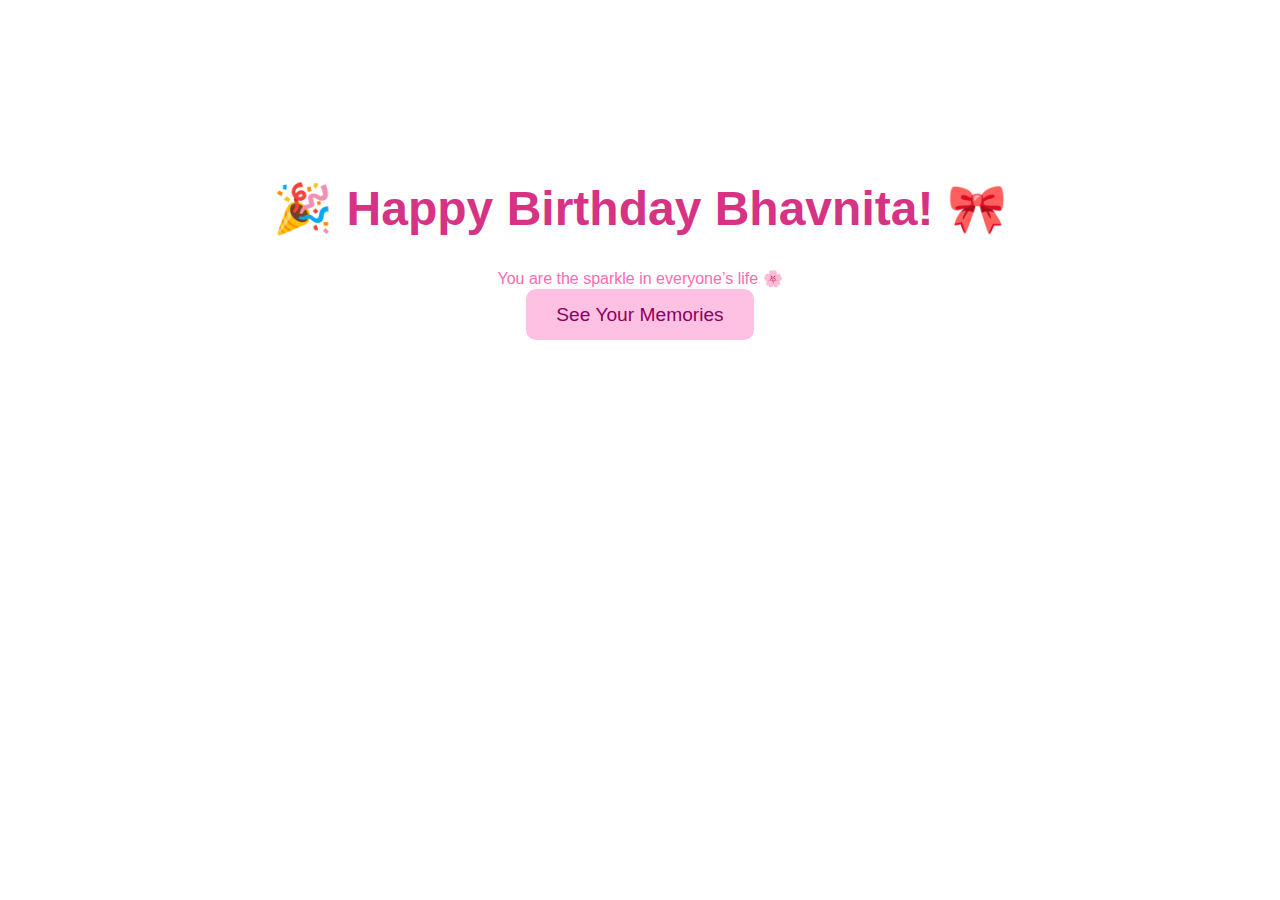
<file: index.html>
<!DOCTYPE html>
<html lang="en">
<head>
  <meta charset="UTF-8" />
  <meta name="viewport" content="width=device-width, initial-scale=1.0"/>
  <title>Happy Birthday Bhavnita!</title>
  <style>
    body {
      margin: 0;
      padding: 0;
      background: url('https://www.google.com/imgres?q=bows%20background%20aesthetic&imgurl=https%3A%2F%2Fgarden.spoonflower.com%2Fc%2F16288112%2Fp%2Ff%2Fm%2FGGUa9XEqJqvl8HM9TIr2gRrZRe52TpgnjJjRfJgHNW1SjP1LWswC%2FCoquette%2520Pink%2520Bow%2520Pattern.jpg&imgrefurl=https%3A%2F%2Fwww.spoonflower.com%2Fen%2Fshop%2Fbows-aesthetic&docid=6wb8nrFtlJszbM&tbnid=jSSyIvpbwo0G0M&vet=12ahUKEwj78uDRjOWOAxUmZWwGHYJII-oQM3oECCMQAA..i&w=294&h=294&hcb=2&ved=2ahUKEwj78uDRjOWOAxUmZWwGHYJII-oQM3oECCMQAA') repeat; 
      font-family: 'Comic Sans MS', cursive, sans-serif;
      color: #ff69b4;
      text-align: center;
      animation: fadeIn 2s ease-in;
    }
    h1 {
      font-size: 3em;
      margin-top: 20vh;
      color: #d63384;
      text-shadow: 2px 2px white;
    }
    .btn {
      margin-top: 30px;
      padding: 15px 30px;
      font-size: 1.2em;
      background-color: #ffc1e3;
      border: none;
      border-radius: 10px;
      color: #8b005d;
      cursor: pointer;
      text-decoration: none;
    }
    .btn:hover {
      background-color: #ff91c5;
    }
    @keyframes fadeIn {
      from { opacity: 0; }
      to { opacity: 1; }
    }
  </style>
</head>
<body>
  <h1>🎉 Happy Birthday Bhavnita! 🎀</h1>
  <p>You are the sparkle in everyone’s life 🌸</p>
  <a href="gallery.html" class="btn">See Your Memories</a>
</body>
</html>
</file>
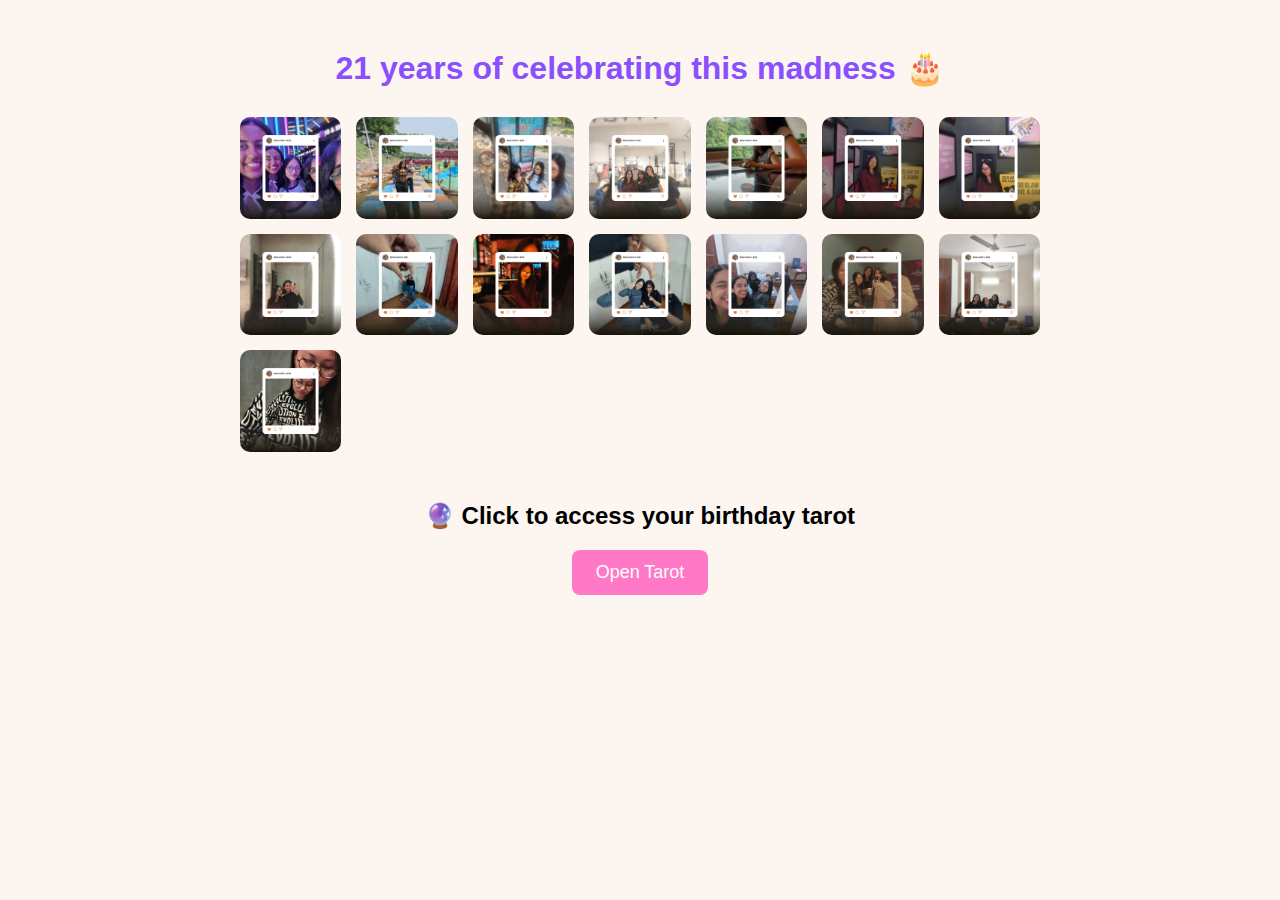
<file: gallery.html>
<!DOCTYPE html>
<html lang="en">
<head>
  <meta charset="UTF-8">
  <title>Celebrating 21 years of this fine shyt</title>
  <style>
    body {
      font-family: 'Segoe UI', sans-serif;
      text-align: center;
      background-color: #fdf6f0;
      padding: 20px;
    }

    h1 {
      color: #8a4fff;
      margin-bottom: 30px;
    }

    .gallery {
      display: grid;
      grid-template-columns: repeat(auto-fill, minmax(100px, 1fr));
      gap: 15px;
      max-width: 800px;
      margin: auto;
    }

    .gallery img {
      width: 100%;
      height: auto;
      border-radius: 10px;
      transition: transform 0.3s ease, box-shadow 0.3s ease;
      cursor: pointer;
    }

    .gallery img:hover {
      transform: scale(1.1);
      box-shadow: 0 8px 16px rgba(0, 0, 0, 0.2);
    }

    .tarot-section {
      margin-top: 50px;
    }

    .tarot-button {
      padding: 12px 24px;
      font-size: 18px;
      background-color: #ff79c6;
      color: white;
      border: none;
      border-radius: 8px;
      cursor: pointer;
      transition: background 0.3s ease;
    }

    .tarot-button:hover {
      background-color: #ff5faf;
    }
  </style>
</head>
<body>

  <h1>21 years of celebrating this madness 🎂</h1>
<div class="gallery">
  <img src="images/img1.png" alt="Image 1">
  <img src="images/img2.png" alt="Image 2">
  <img src="images/img3.png" alt="Image 3">
  <img src="images/img4.png" alt="Image 4">
  <img src="images/img5.png" alt="Image 5">
  <img src="images/img6.png" alt="Image 6">
  <img src="images/img7.png" alt="Image 7">
  <img src="images/img8.png" alt="Image 8">
  <img src="images/img9.png" alt="Image 9">
  <img src="images/img10.png" alt="Image 10">
  <img src="images/img11.png" alt="Image 11">
  <img src="images/img12.png" alt="Image 12">
  <img src="images/img13.png" alt="Image 13">
  <img src="images/img14.png" alt="Image 14">
  <img src="images/img15.png" alt="Image 15">
</div>

  <div class="tarot-section">
    <h2>🔮 Click to access your birthday tarot</h2>
    <a href="tarot.html"><button class="tarot-button">Open Tarot</button></a>
  </div>

</body>
</html>
</file>
